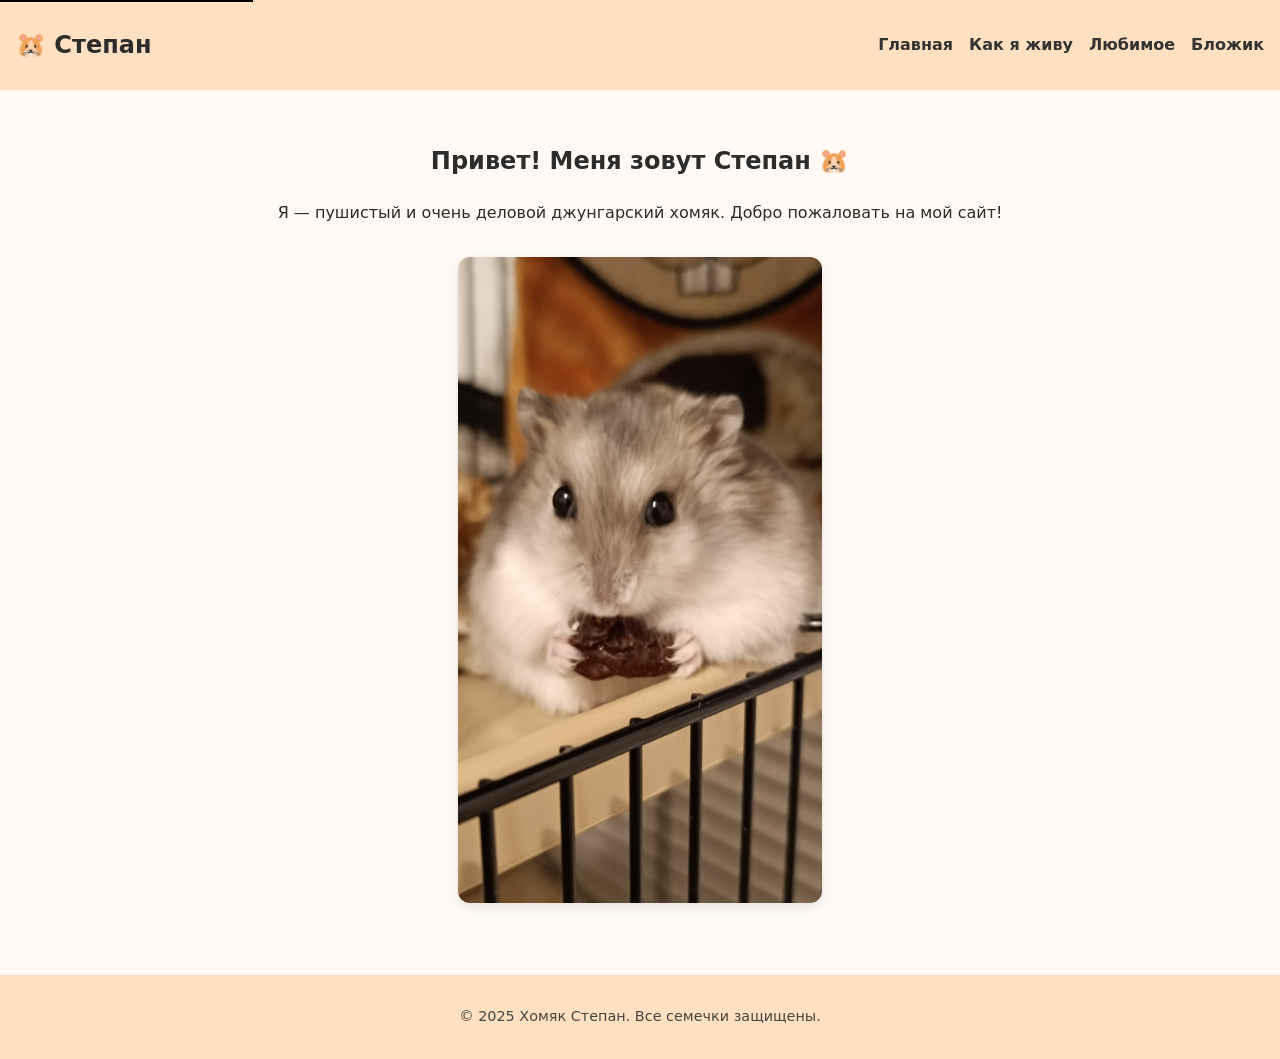
<file: index.html>
<!DOCTYPE html>
<html lang="ru">
<head>
    <meta charset="UTF-8">
    <meta name="viewport" content="width=device-width, initial-scale=1">
    <title>Хомяк Степан</title>
    <link rel="stylesheet" href="style.css">
</head>
<body>
<header>
    <a class="skip-link" href="#main">Пропустить к содержимому</a>
    <nav aria-label="Главное меню" role="navigation">
        <div class="logo" aria-hidden="true">🐹 Степан</div>
        <button class="menu-toggle" aria-label="Открыть меню">&#9776;</button>
        <ul class="nav-links">
            <li><a href="index.html">Главная</a></li>
            <li><a href="life.html">Как я живу</a></li>
            <li><a href="favorites.html">Любимое</a></li>
            <li><a href="blog.html">Бложик</a></li>
        </ul>
    </nav>
</header>

<main id="main">
    <section class="intro">
        <h1>Привет! Меня зовут Степан 🐹</h1>
        <p>Я — пушистый и очень деловой джунгарский хомяк. Добро пожаловать на мой сайт!</p>
        <img src="images/stepan.jpg" alt="Сирийский хомяк Степан на опилках" class="main-photo">
    </section>
</main>

<footer>
    <p>© 2025 Хомяк Степан. Все семечки защищены.</p>
</footer>

<script src="script.js"></script>
</body>
</html>
</file>
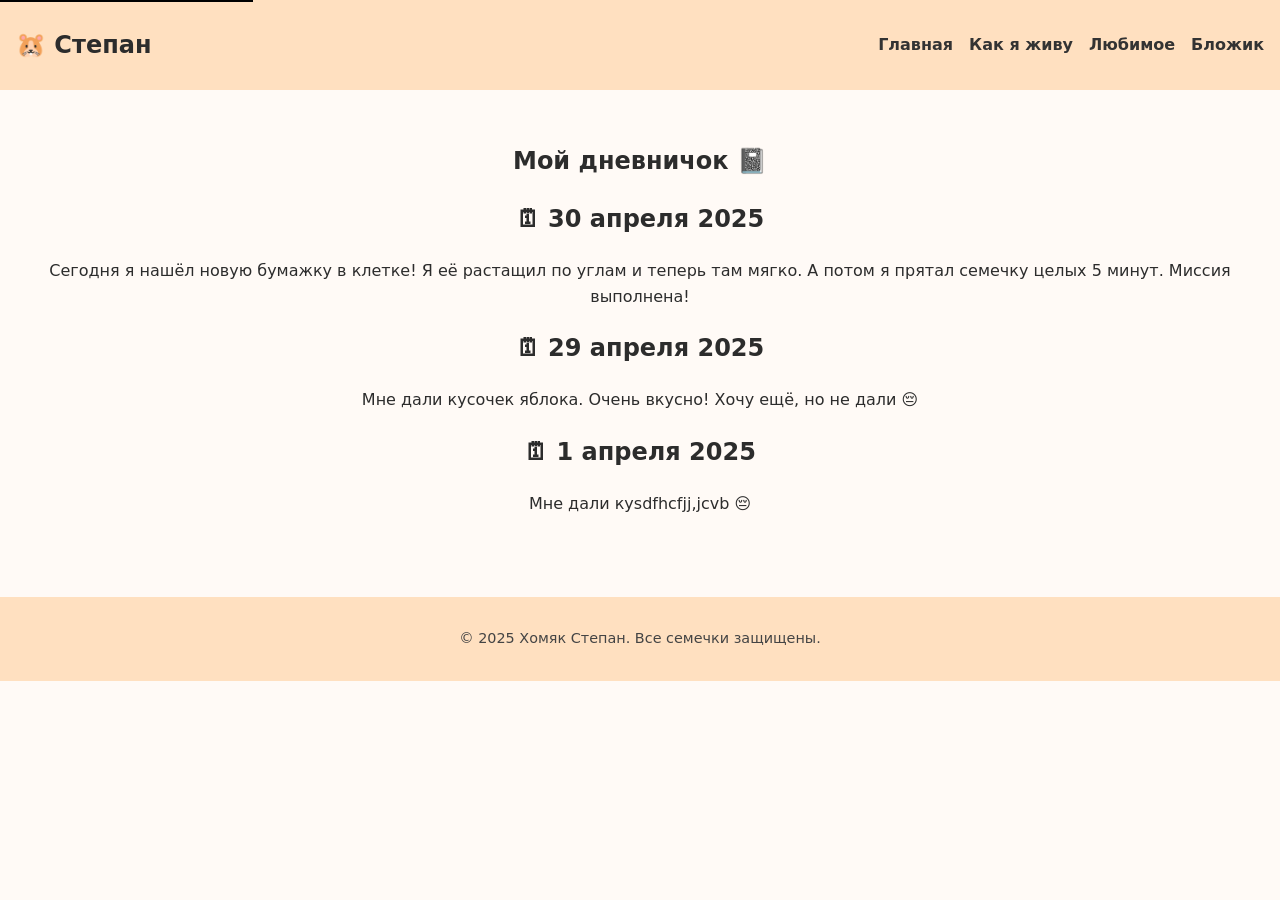
<file: blog.html>
<!DOCTYPE html>
<html lang="ru">
<head>
  <meta charset="UTF-8">
  <meta name="viewport" content="width=device-width, initial-scale=1">
  <title>Бложик — Степан</title>
  <link rel="stylesheet" href="style.css">
</head>
<body>
<header>
  <a class="skip-link" href="#main">Пропустить к содержимому</a>
  <nav aria-label="Главное меню" role="navigation">
    <div class="logo" aria-hidden="true">🐹 Степан</div>
    <button class="menu-toggle" aria-label="Открыть меню">&#9776;</button>
    <ul class="nav-links">
      <li><a href="index.html">Главная</a></li>
      <li><a href="life.html">Как я живу</a></li>
      <li><a href="favorites.html">Любимое</a></li>
      <li><a href="blog.html">Бложик</a></li>
    </ul>
  </nav>
</header>

<main id="main">
  <section class="intro">
    <h1>Мой дневничок 📓</h1>
    <article>
      <h2>🗓 30 апреля 2025</h2>
      <p>Сегодня я нашёл новую бумажку в клетке! Я её растащил по углам и теперь там мягко. А потом я прятал семечку целых 5 минут. Миссия выполнена!</p>
    </article>
    <article>
      <h2>🗓 29 апреля 2025</h2>
      <p>Мне дали кусочек яблока. Очень вкусно! Хочу ещё, но не дали 😔</p>
    </article>
    <article>
      <h2>🗓 1 апреля 2025</h2>
      <p>Мне дали куsdfhcfjj,jcvb 😔</p>
    </article>
  </section>
</main>

<footer>
  <p>© 2025 Хомяк Степан. Все семечки защищены.</p>
</footer>

<script src="script.js"></script>
</body>
</html>
</file>
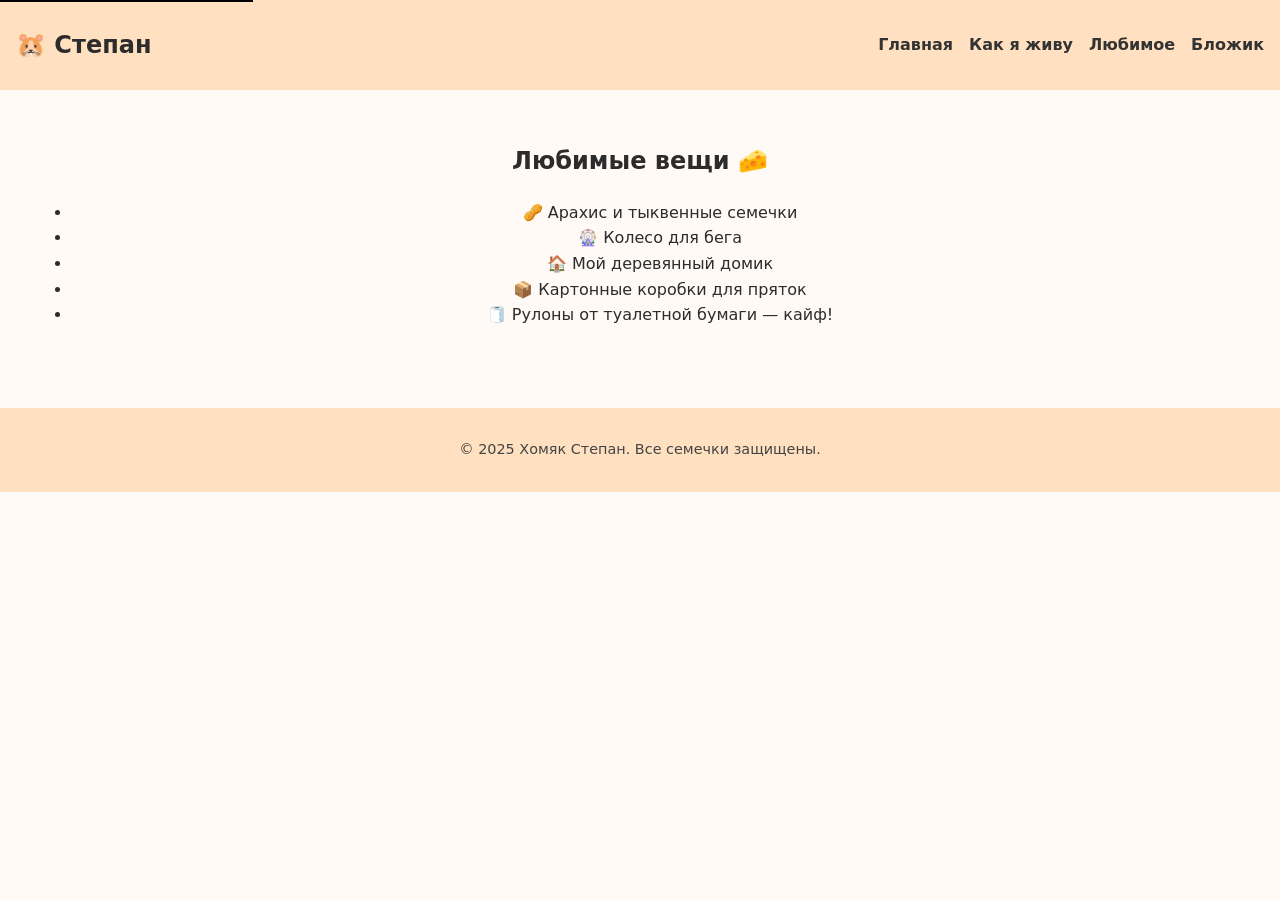
<file: favorites.html>
<!DOCTYPE html>
<html lang="ru">
<head>
  <meta charset="UTF-8">
  <meta name="viewport" content="width=device-width, initial-scale=1">
  <title>Любимое — Степан</title>
  <link rel="stylesheet" href="style.css">
</head>
<body>
<header>
  <a class="skip-link" href="#main">Пропустить к содержимому</a>
  <nav aria-label="Главное меню" role="navigation">
    <div class="logo" aria-hidden="true">🐹 Степан</div>
    <button class="menu-toggle" aria-label="Открыть меню">&#9776;</button>
    <ul class="nav-links">
      <li><a href="index.html">Главная</a></li>
      <li><a href="life.html">Как я живу</a></li>
      <li><a href="favorites.html">Любимое</a></li>
      <li><a href="blog.html">Бложик</a></li>
    </ul>
  </nav>
</header>

<main id="main">
  <section class="intro">
    <h1>Любимые вещи 🧀</h1>
    <ul>
      <li>🥜 Арахис и тыквенные семечки</li>
      <li>🎡 Колесо для бега</li>
      <li>🏠 Мой деревянный домик</li>
      <li>📦 Картонные коробки для пряток</li>
      <li>🧻 Рулоны от туалетной бумаги — кайф!</li>
    </ul>
  </section>
</main>

<footer>
  <p>© 2025 Хомяк Степан. Все семечки защищены.</p>
</footer>

<script src="script.js"></script>
</body>
</html>
</file>
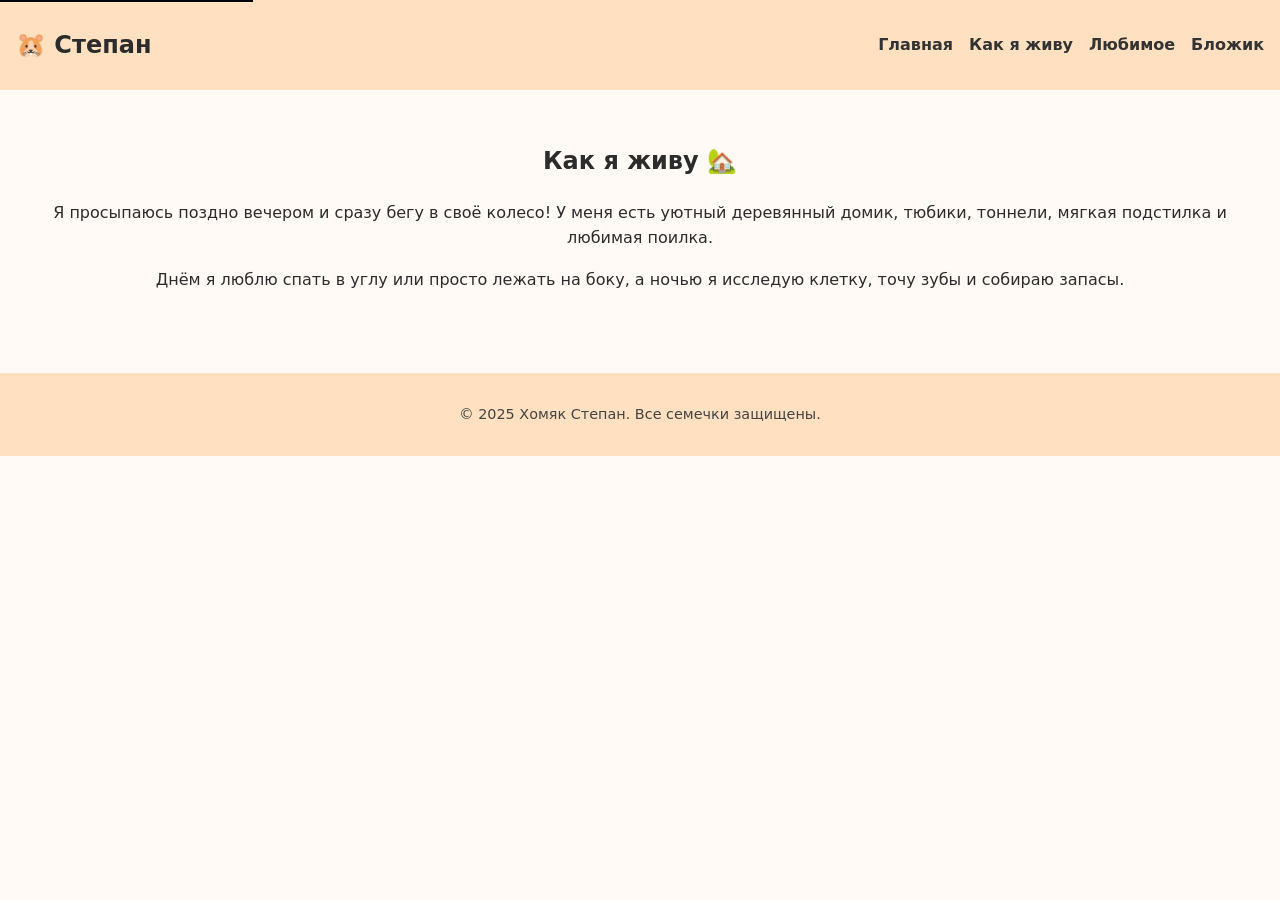
<file: life.html>
<!DOCTYPE html>
<html lang="ru">
<head>
    <meta charset="UTF-8">
    <meta name="viewport" content="width=device-width, initial-scale=1">
    <title>Как я живу — Степан</title>
    <link rel="stylesheet" href="style.css">
</head>
<body>
<header>
    <a class="skip-link" href="#main">Пропустить к содержимому</a>
    <nav aria-label="Главное меню" role="navigation">
        <div class="logo" aria-hidden="true">🐹 Степан</div>
        <button class="menu-toggle" aria-label="Открыть меню">&#9776;</button>
        <ul class="nav-links">
            <li><a href="index.html">Главная</a></li>
            <li><a href="life.html">Как я живу</a></li>
            <li><a href="favorites.html">Любимое</a></li>
            <li><a href="blog.html">Бложик</a></li>
        </ul>
    </nav>
</header>

<main id="main">
    <section class="intro">
        <h1>Как я живу 🏡</h1>
        <p>Я просыпаюсь поздно вечером и сразу бегу в своё колесо! У меня есть уютный деревянный домик, тюбики, тоннели, мягкая подстилка и любимая поилка.</p>
        <p>Днём я люблю спать в углу или просто лежать на боку, а ночью я исследую клетку, точу зубы и собираю запасы.</p>
    </section>
</main>

<footer>
    <p>© 2025 Хомяк Степан. Все семечки защищены.</p>
</footer>

<script src="script.js"></script>
</body>
</html>
</file>
<file: style.css>
/* Базовые стили */
body {
    margin: 0;
    font-family: system-ui, sans-serif;
    background: #fffaf6;
    color: #2c2c2c;
    line-height: 1.6;
}

/* Скрытая ссылка "Пропустить к содержимому" */
.skip-link {
    position: absolute;
    top: -40px;
    left: 0;
    background: #000;
    color: #fff;
    padding: 8px;
    z-index: 100;
}
.skip-link:focus {
    top: 0;
}

/* Навигация */
nav {
    display: flex;
    justify-content: space-between;
    align-items: center;
    background: #ffe0c0;
    padding: 1rem;
    flex-wrap: wrap;
}

.logo {
    font-size: 1.5rem;
    font-weight: bold;
}

.nav-links {
    display: flex;
    list-style: none;
    gap: 1rem;
}

.nav-links a {
    text-decoration: none;
    color: #333;
    font-weight: bold;
}

.menu-toggle {
    display: none;
    font-size: 1.5rem;
    background: none;
    border: none;
}

/* Главная секция */
.intro {
    padding: 2rem;
    text-align: center;
}

.intro img.main-photo {

    max-width: 30%;
    height: auto;
    border-radius: 12px;
    box-shadow: 0 4px 12px rgba(0,0,0,0.1);
    margin-top: 1rem;
}

/* Подвал */
footer {
    text-align: center;
    background: #ffe0c0;
    padding: 1rem;
    font-size: 0.9rem;
    color: #444;
    margin-top: 2rem;
}

/* Адаптивность */
@media (max-width: 768px) {
    .nav-links {
        display: none;
        flex-direction: column;
        width: 100%;
    }
    .nav-links.show {
        display: flex;
    }
    .menu-toggle {
        display: block;
    }
}
</file>
